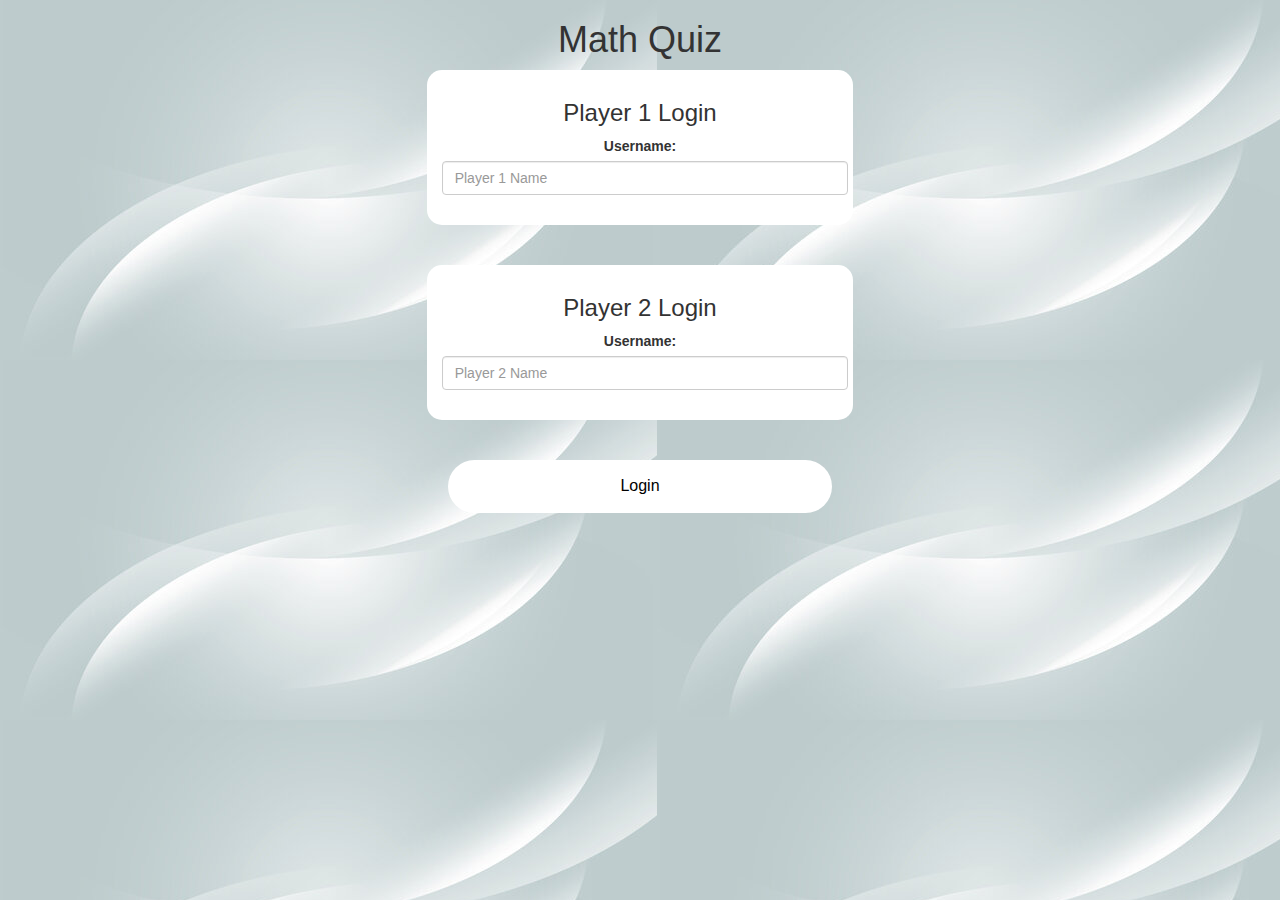
<file: index.html>
<!DOCTYPE html>
<html>
<head>
	<title>Math Quiz</title>

<meta name="viewport" content="width=device-width, initial-scale=1">
<link rel="stylesheet" href="https://maxcdn.bootstrapcdn.com/bootstrap/3.4.0/css/bootstrap.min.css">
<script src="https://ajax.googleapis.com/ajax/libs/jquery/3.4.1/jquery.min.js"></script>
<script src="https://maxcdn.bootstrapcdn.com/bootstrap/3.4.0/js/bootstrap.min.js"></script>

<link rel="stylesheet" type="text/css" href="quiz_game.css">

<script src="quiz_game_login.js"></script>
</head>
<body>
	<center>
		<h1>Math Quiz</h1>
	<div class="col-lg-4 col-sm-8 col-xs-11 login_div1">
		<h3>Player 1 Login</h3>
		<label>Username:</label>
		<input type="text" id="player1_name" class="form-control" placeholder="Player 1 Name">
		<br>
		<br>
	</div>
	<br>
	<br>
		<div class="col-lg-4 col-sm-8 col-xs-11 login_div2">
			<h3>Player 2 Login</h3>
			<label>Username:</label>
			<input type="text" id="player2_name" class="form-control" placeholder="Player 2 Name">
			<br>
			<br>
		</div>
		<br>
		<br>
		<button style="width:30%" class="btn1" onclick="adduser()" id="login_btn">Login</button>
		</center>

</body>
</html>
</file>
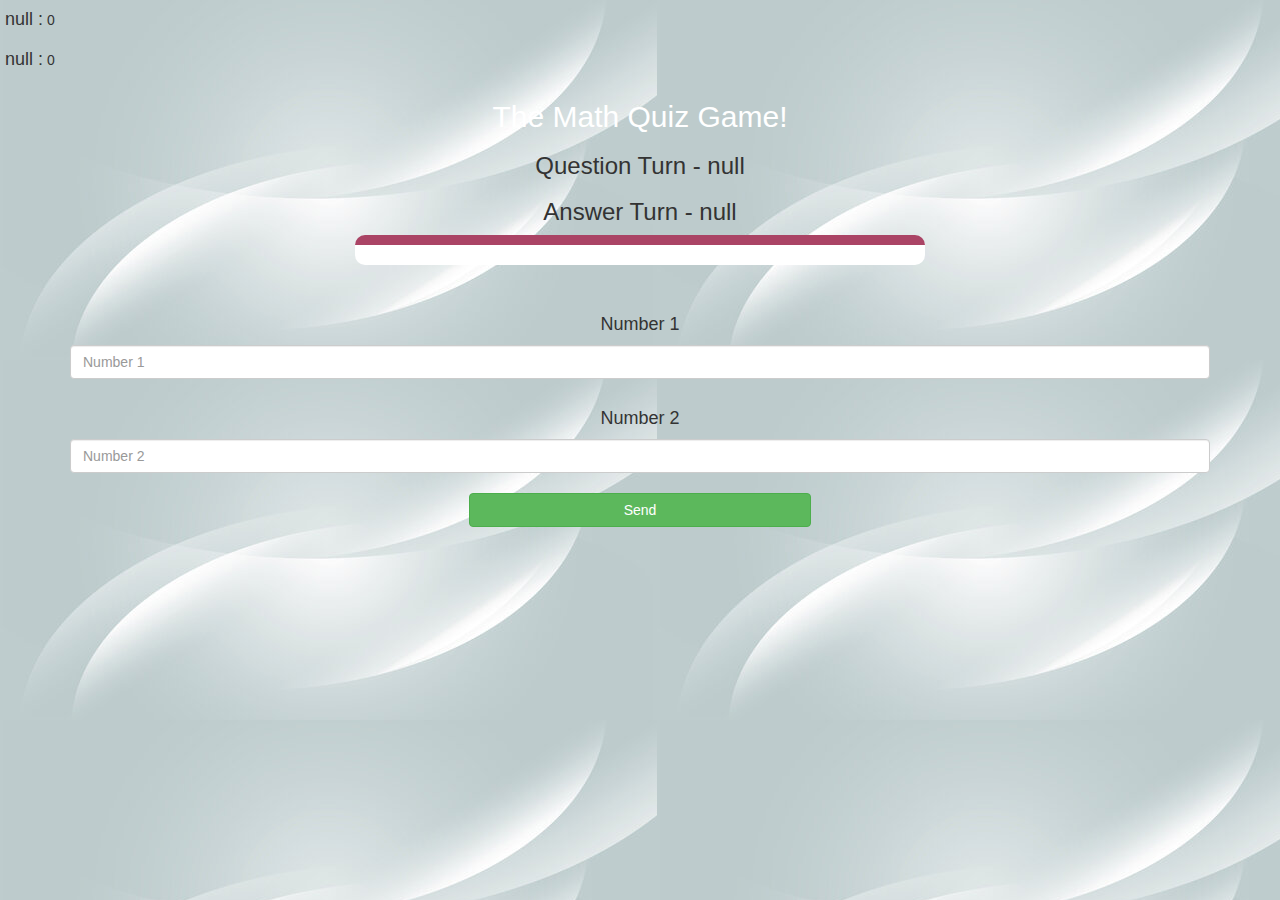
<file: game_page.html>
<!DOCTYPE html>
<html>
<head>
    <title>The Math Quiz Game!</title>

<meta name="viewport" content="width=device-width, initial-scale=1">
<link rel="stylesheet" href="https://maxcdn.bootstrapcdn.com/bootstrap/3.4.0/css/bootstrap.min.css">
<script src="https://ajax.googleapis.com/ajax/libs/jquery/3.4.1/jquery.min.js"></script>
<script src="https://maxcdn.bootstrapcdn.com/bootstrap/3.4.0/js/bootstrap.min.js"></script>
<link rel="stylesheet" type="text/css" href="quiz_game.css">
</head>
<body>

<h4 id="player1_name"></h4> <span id="player1_score"></span>
<br>
<h4 id="player2_name"></h4> <span id="player2_score"></span>

<div class="container">
    <center>
        <h2 style="color: white;">The Math Quiz Game!</h2>
        <h3 id="player_question"></h3>
        <h3 id="player_answer"></h3>
        <div id="output" class="col-lg-6"> </div>
        <br>
        <br>
        <h4>Number 1</h4>
        <input type="text" id="number1" class="form-control" placeholder="Number 1">
        <br>
        <h4>Number 2</h4>
        <input type="text" id="number2" class="form-control" placeholder="Number 2">
        <br>
        <button onclick="send()" class="btn btn-success" style="width: 30%;">Send</button>
    </center>
</div>

<script src="game_page.js"></script>
</body>
</html>
</file>
<file: quiz_game.css>
body {
    background-image: url("back.jpeg");
    font-family: -apple-system, BlinkMacSystemFont, 'Segoe UI', Roboto, Oxygen, Ubuntu, Cantarell, 'Open Sans', 'Helvetica Neue', sans-serif;
}

	.login_div1 , .login_div2
	{
		background: white;
		padding: 10px;
		float: none;
		border-radius: 15px;
	}


#player1_name , #player2_name
{
	display: inline-block;
	margin-left: 5px;
}
#word
{
	width: 60%;
}
#word_display
{
	letter-spacing: 5px;
}
#output
{
background: white;
border-radius: 10px;
border-top: 10px solid #AA4465;
padding: 10px;
float: none;
text-align: left;
}

.btn1 {
    background-color: white;
    border: none;
    color: black;
    padding: 15px 32px;
    text-align: center;
    text-decoration: none;
    display: inline-block;
    font-size: 16px;
    border-radius: 40px;
}

.btn1:hover {
	color: black;
    background-color: wheat;
}
</file>
